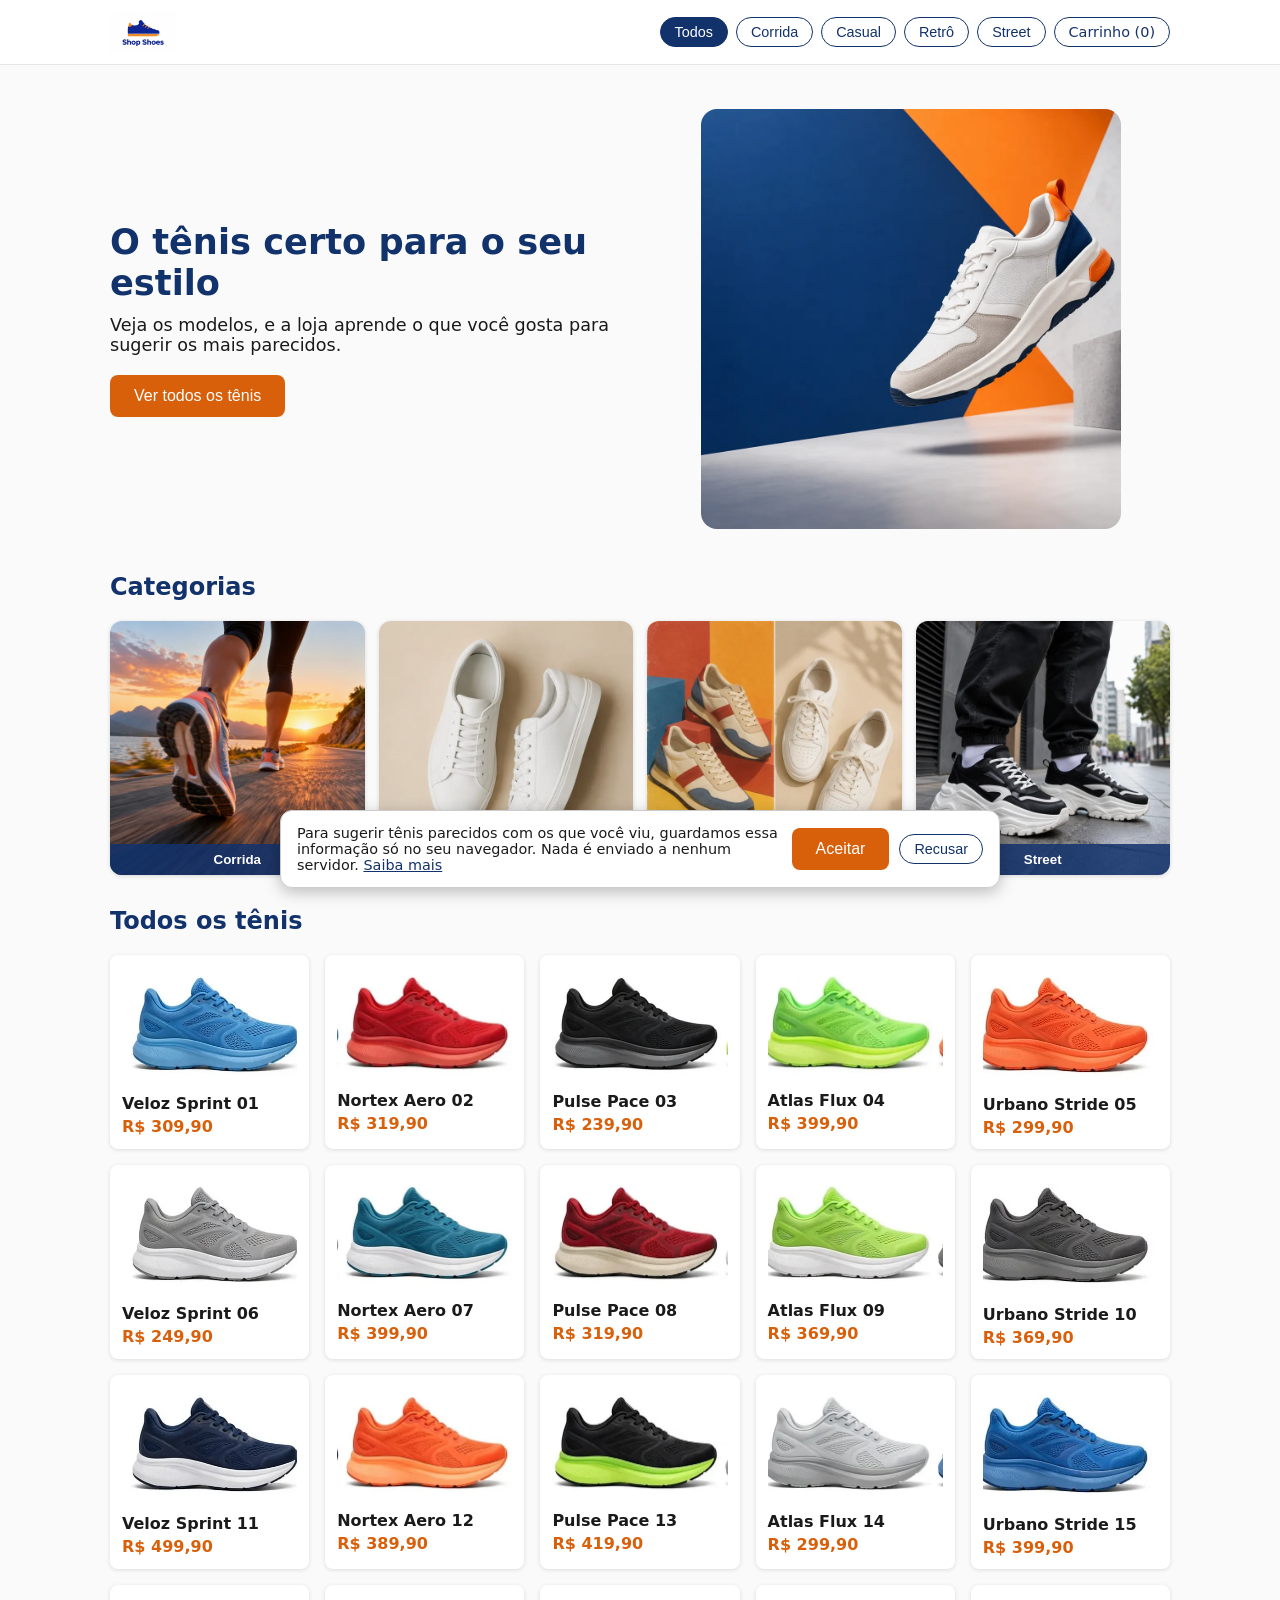
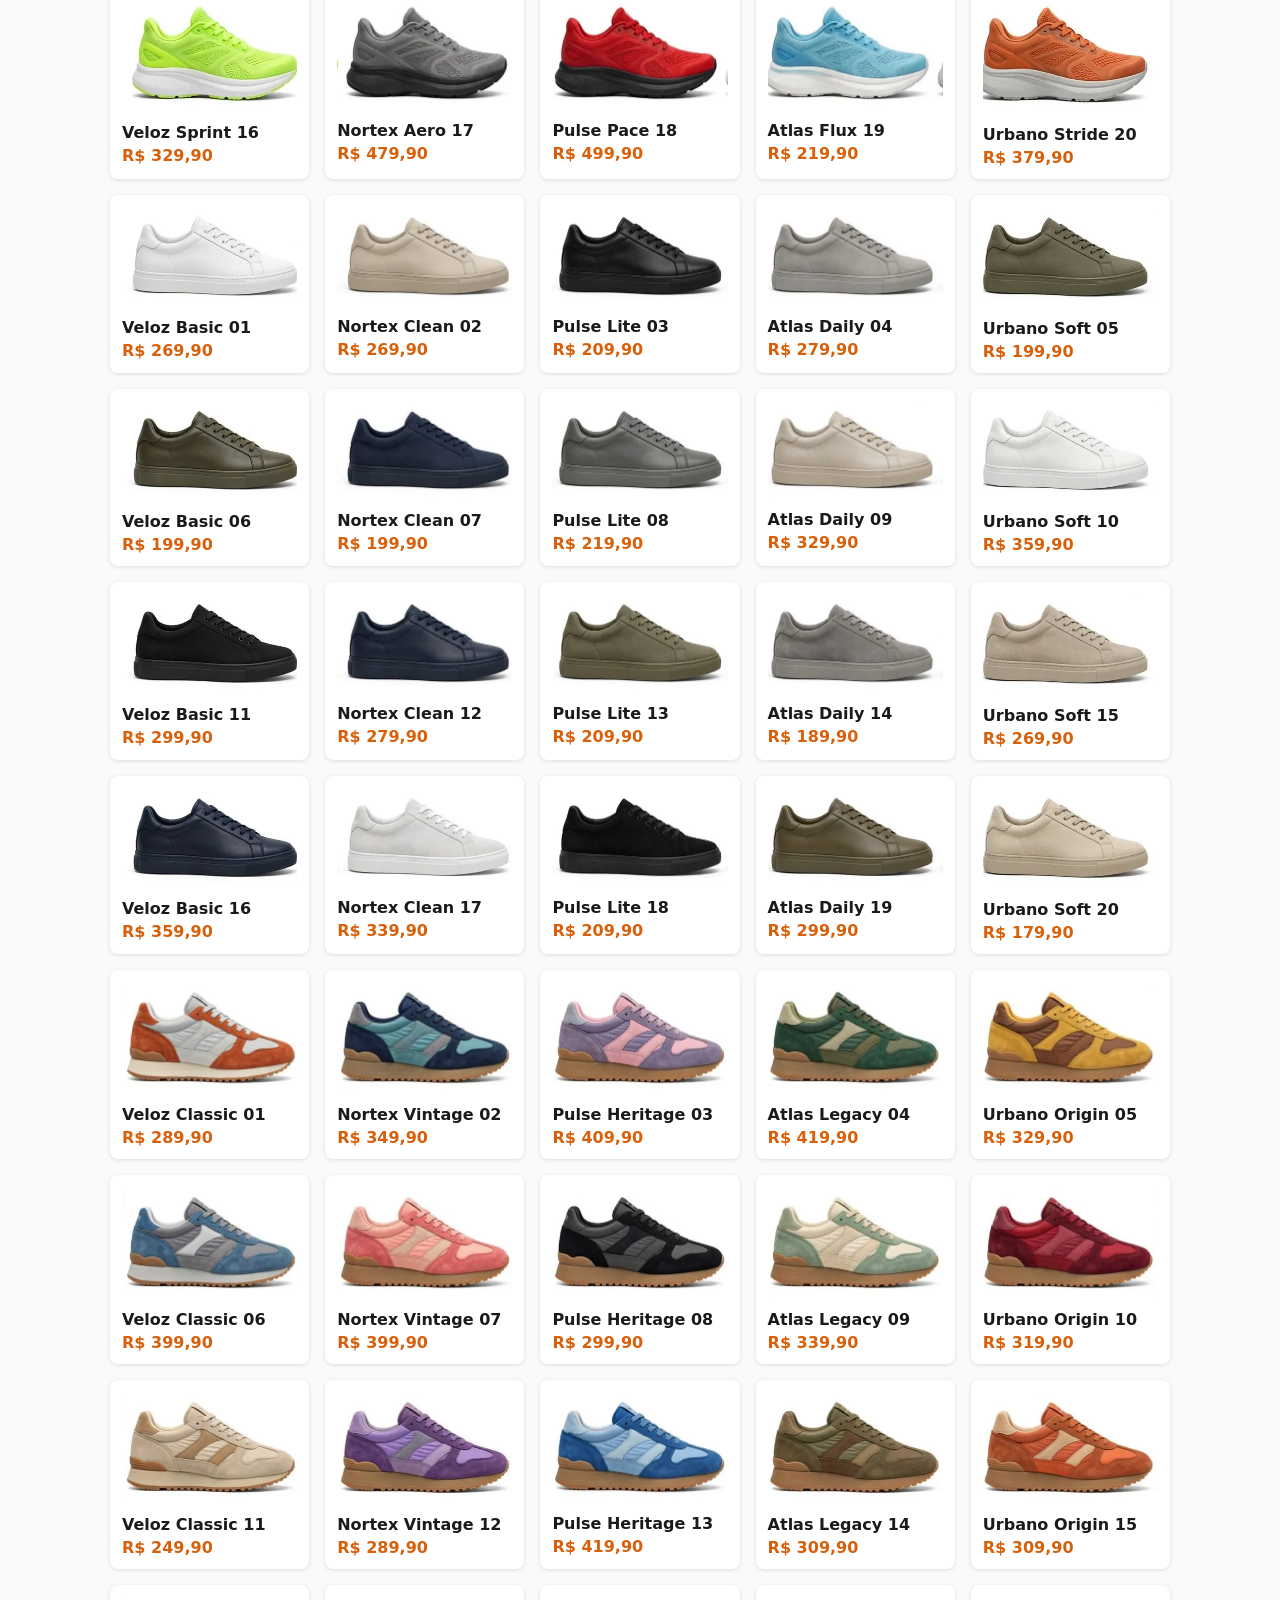
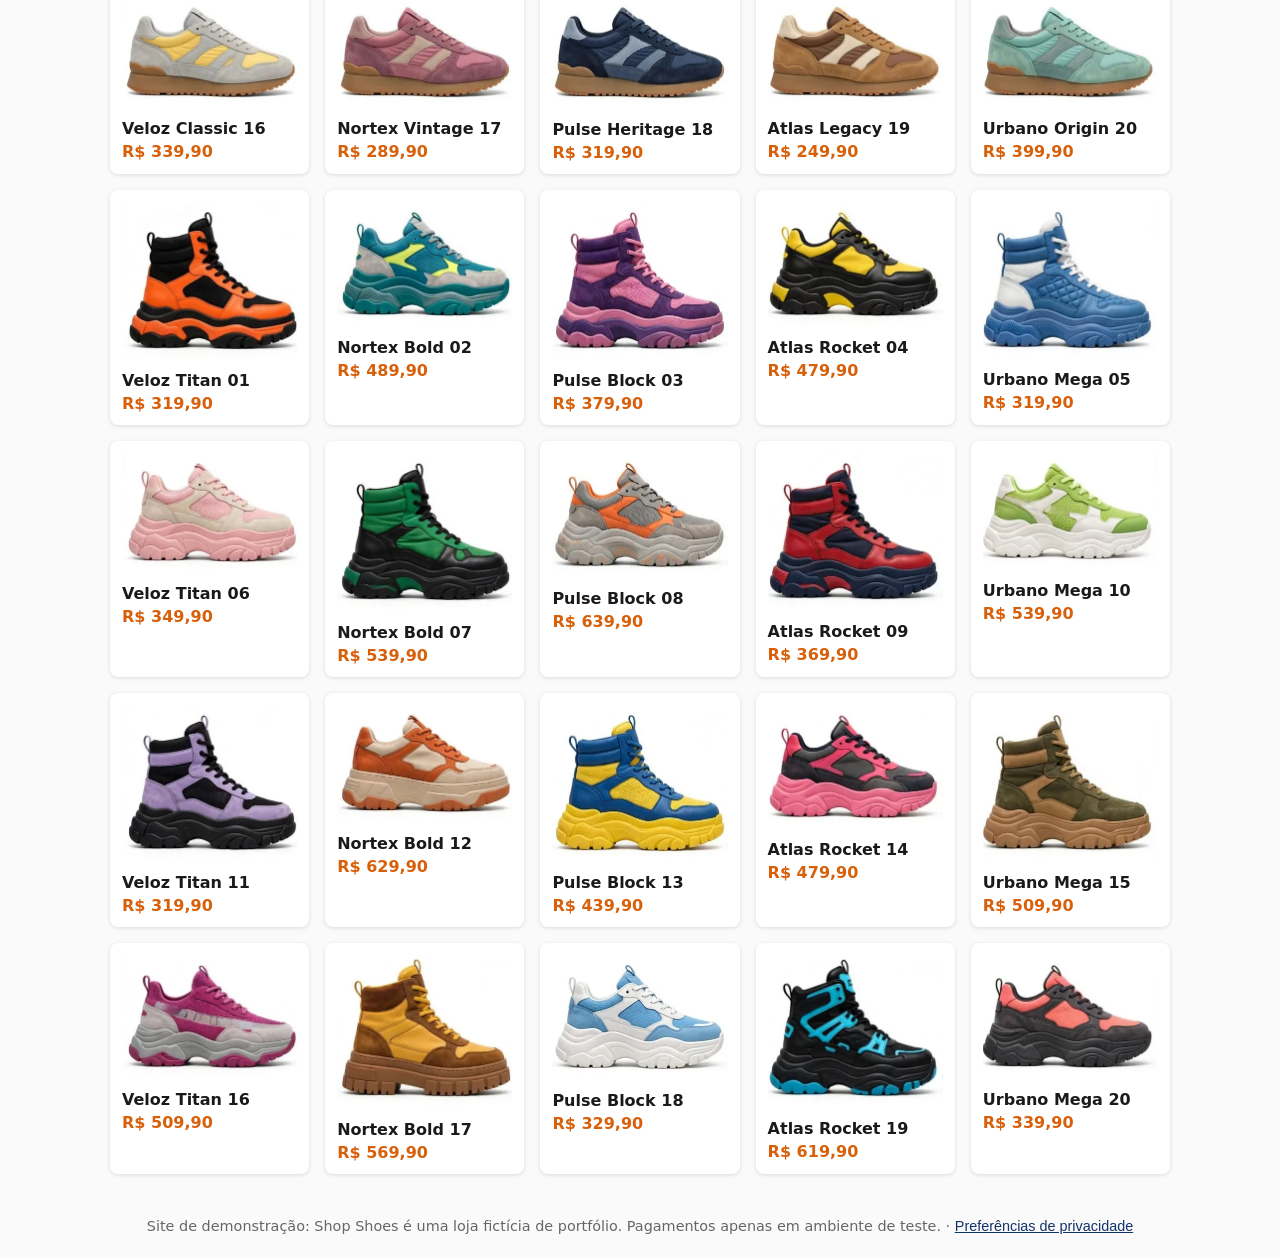
<file: index.html>
<!DOCTYPE html>
<html lang="pt-BR">
<head>
  <meta charset="UTF-8">
  <meta name="viewport" content="width=device-width, initial-scale=1">
  <title>Shop Shoes</title>
  <link rel="icon" href="img/favicon.png">
  <link rel="stylesheet" href="style.css">
</head>
<body>
  <header>
    <div class="topo">
      <a href="index.html"><img src="img/logo.jpg" alt="Shop Shoes"></a>
      <nav>
        <button class="filtro" data-filtro="todos">Todos</button>
        <button class="filtro" data-filtro="corrida">Corrida</button>
        <button class="filtro" data-filtro="casual">Casual</button>
        <button class="filtro" data-filtro="retro">Retrô</button>
        <button class="filtro" data-filtro="street">Street</button>
        <a class="filtro" id="link-carrinho" href="carrinho.html">Carrinho (0)</a>
      </nav>
    </div>
  </header>
  <main class="conteudo">
    <section class="hero">
      <div>
        <h1>O tênis certo para o seu estilo</h1>
        <p>Veja os modelos, e a loja aprende o que você gosta para sugerir os mais parecidos.</p>
        <button class="botao" data-filtro="todos">Ver todos os tênis</button>
      </div>
      <img src="img/banner.webp" alt="Tênis em destaque">
    </section>
    <section id="recomendados" hidden>
      <h2>Recomendados para você</h2>
      <div id="grade-recomendados" class="grade"></div>
    </section>
    <h2>Categorias</h2>
    <section class="categorias">
      <button class="cat" data-filtro="corrida"><img src="img/cat-corrida.webp" alt=""><span>Corrida</span></button>
      <button class="cat" data-filtro="casual"><img src="img/cat-casual.webp" alt=""><span>Casual</span></button>
      <button class="cat" data-filtro="retro"><img src="img/cat-retro.webp" alt=""><span>Retrô</span></button>
      <button class="cat" data-filtro="street"><img src="img/cat-street.webp" alt=""><span>Street</span></button>
    </section>
    <h2 id="catalogo"><span id="titulo-catalogo">Todos os tênis</span></h2>
    <div id="grade"></div>
  </main>
  <footer>Site de demonstração: Shop Shoes é uma loja fictícia de portfólio. Pagamentos apenas em ambiente de teste.</footer>
  <script src="recomendacao.js"></script>
  <script src="carrinho.js"></script>
  <script src="app.js"></script>
</body>
</html>
</file>
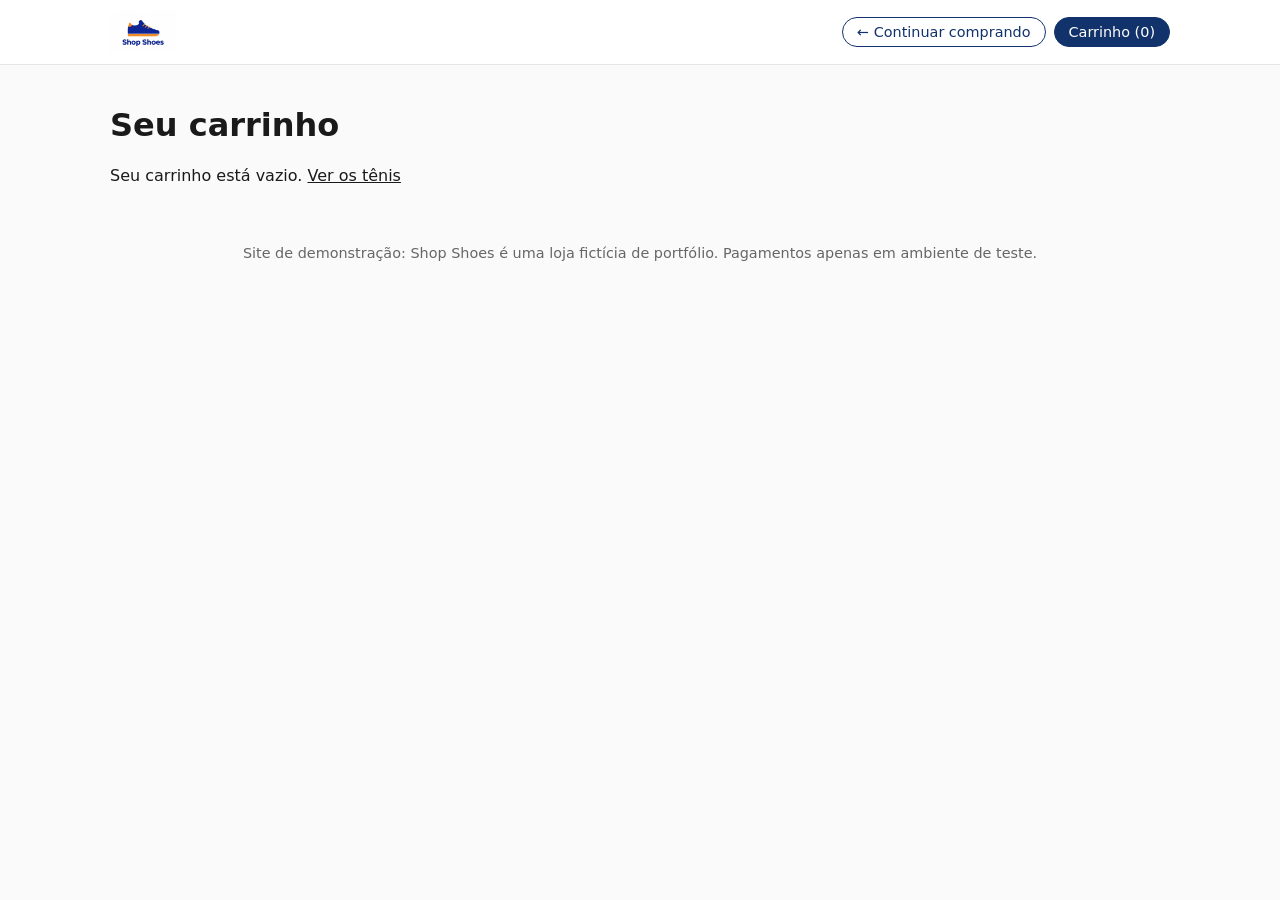
<file: carrinho.html>
<!DOCTYPE html>
<html lang="pt-BR">
<head>
  <meta charset="UTF-8">
  <meta name="viewport" content="width=device-width, initial-scale=1">
  <title>Carrinho | Shop Shoes</title>
  <link rel="icon" href="img/favicon.png">
  <link rel="stylesheet" href="style.css">
</head>
<body>
  <header>
    <div class="topo">
      <a href="index.html"><img src="img/logo.jpg" alt="Shop Shoes"></a>
      <nav>
        <a class="filtro" href="index.html">← Continuar comprando</a>
        <a class="filtro ativo" id="link-carrinho" href="carrinho.html">Carrinho (0)</a>
      </nav>
    </div>
  </header>
  <main class="conteudo">
    <h1>Seu carrinho</h1>
    <div id="carrinho"></div>
  </main>
  <footer>Site de demonstração: Shop Shoes é uma loja fictícia de portfólio. Pagamentos apenas em ambiente de teste.</footer>
  <script src="recomendacao.js"></script>
  <script src="carrinho.js"></script>
  <script src="carrinho-page.js"></script>
</body>
</html>
</file>
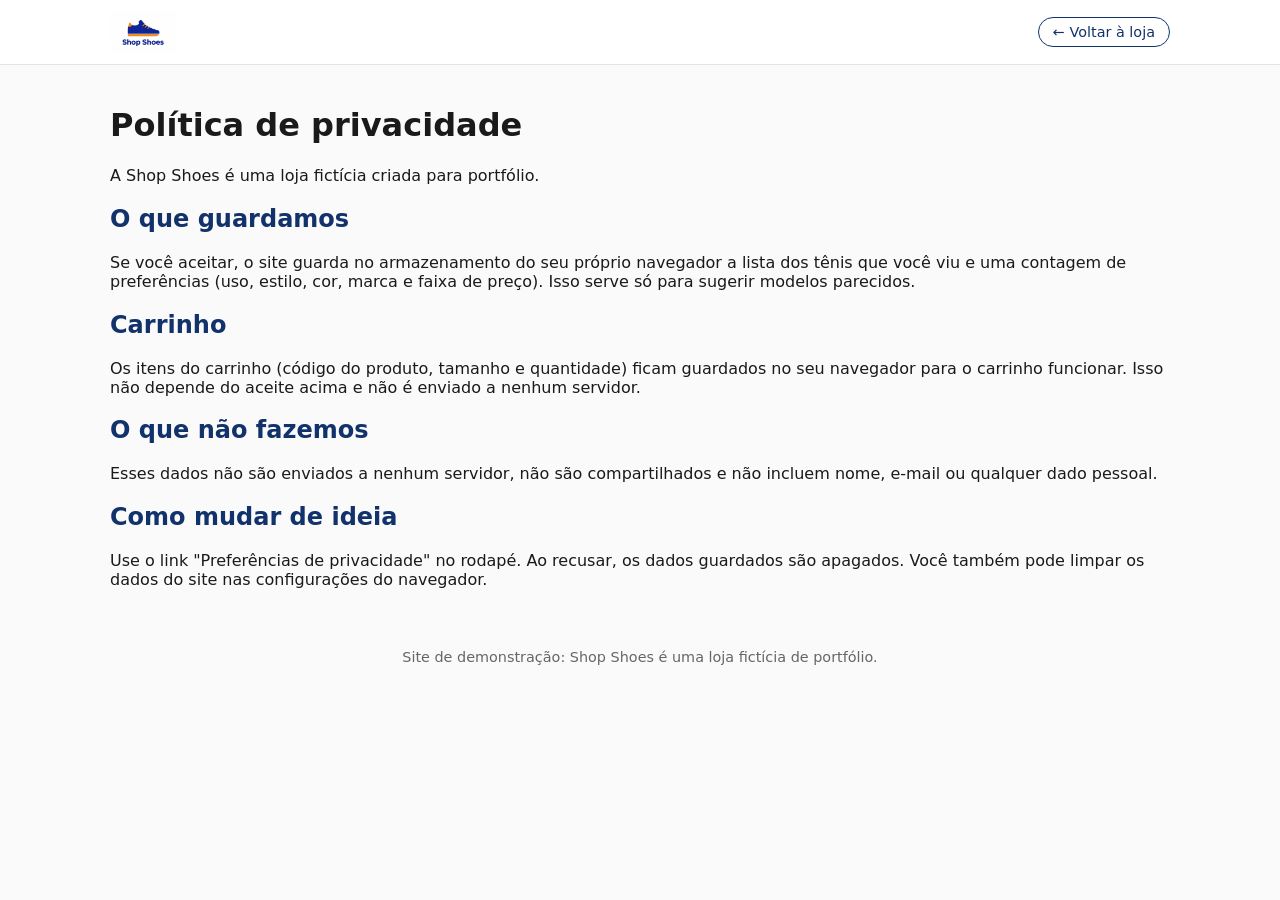
<file: privacidade.html>
<!DOCTYPE html>
<html lang="pt-BR">
<head>
  <meta charset="UTF-8">
  <meta name="viewport" content="width=device-width, initial-scale=1">
  <title>Privacidade | Shop Shoes</title>
  <link rel="icon" href="img/favicon.png">
  <link rel="stylesheet" href="style.css">
</head>
<body>
  <header>
    <div class="topo">
      <a href="index.html"><img src="img/logo.jpg" alt="Shop Shoes"></a>
      <nav><a class="filtro" href="index.html">← Voltar à loja</a></nav>
    </div>
  </header>
  <main class="conteudo">
    <h1>Política de privacidade</h1>
    <p>A Shop Shoes é uma loja fictícia criada para portfólio.</p>
    <h2>O que guardamos</h2>
    <p>Se você aceitar, o site guarda no armazenamento do seu próprio navegador a lista dos tênis que você viu e uma contagem de preferências (uso, estilo, cor, marca e faixa de preço). Isso serve só para sugerir modelos parecidos.</p>
    <h2>Carrinho</h2>
    <p>Os itens do carrinho (código do produto, tamanho e quantidade) ficam guardados no seu navegador para o carrinho funcionar. Isso não depende do aceite acima e não é enviado a nenhum servidor.</p>
    <h2>O que não fazemos</h2>
    <p>Esses dados não são enviados a nenhum servidor, não são compartilhados e não incluem nome, e-mail ou qualquer dado pessoal.</p>
    <h2>Como mudar de ideia</h2>
    <p>Use o link "Preferências de privacidade" no rodapé. Ao recusar, os dados guardados são apagados. Você também pode limpar os dados do site nas configurações do navegador.</p>
  </main>
  <footer>Site de demonstração: Shop Shoes é uma loja fictícia de portfólio.</footer>
</body>
</html>
</file>
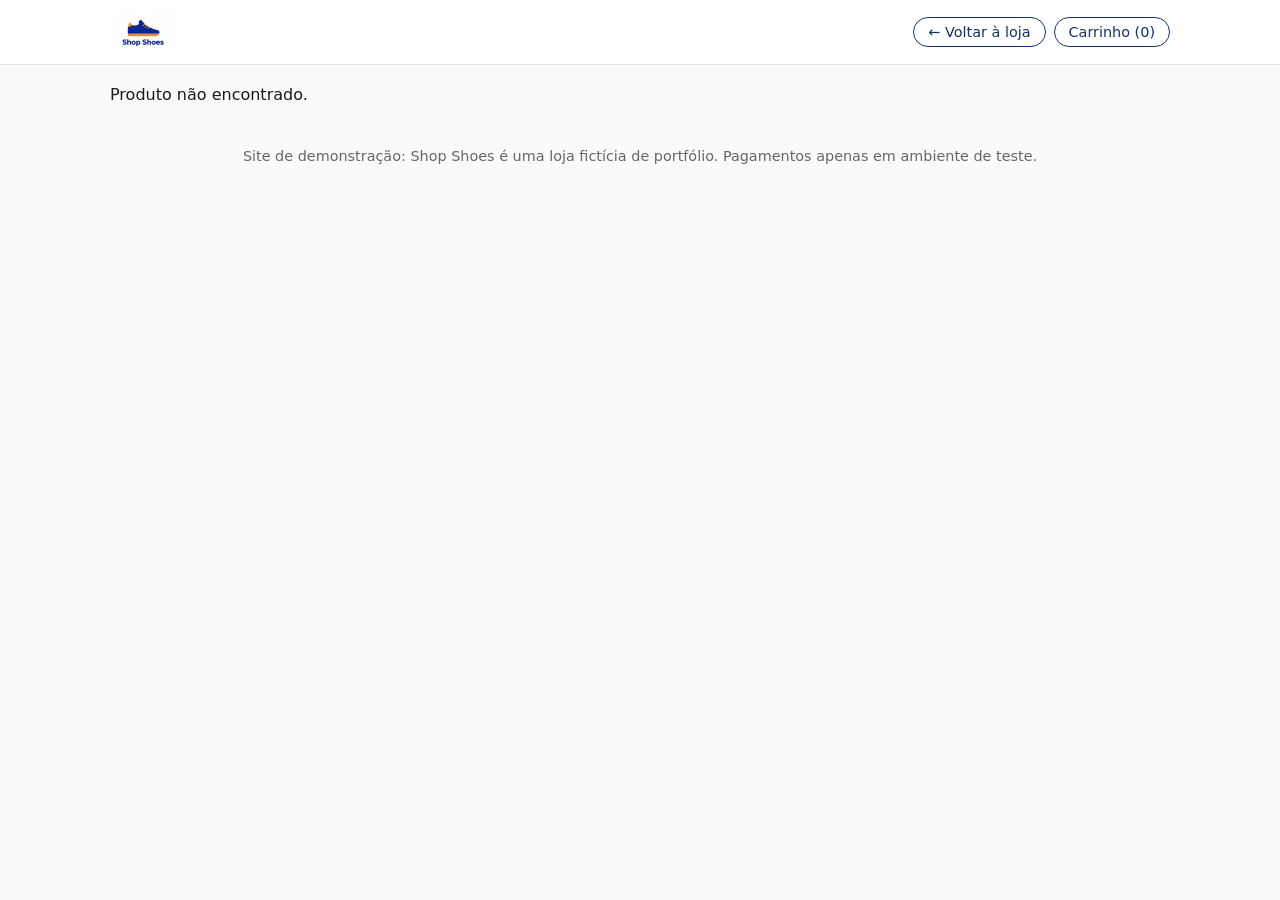
<file: produto.html>
<!DOCTYPE html>
<html lang="pt-BR">
<head>
  <meta charset="UTF-8">
  <meta name="viewport" content="width=device-width, initial-scale=1">
  <title>Produto | Shop Shoes</title>
  <link rel="icon" href="img/favicon.png">
  <link rel="stylesheet" href="style.css">
</head>
<body>
  <header>
    <div class="topo">
      <a href="index.html"><img src="img/logo.jpg" alt="Shop Shoes"></a>
      <nav>
        <a class="filtro" href="index.html">← Voltar à loja</a>
        <a class="filtro" id="link-carrinho" href="carrinho.html">Carrinho (0)</a>
      </nav>
    </div>
  </header>
  <main class="conteudo">
    <div id="produto" class="produto"></div>
  </main>
  <footer>Site de demonstração: Shop Shoes é uma loja fictícia de portfólio. Pagamentos apenas em ambiente de teste.</footer>
  <script src="recomendacao.js"></script>
  <script src="carrinho.js"></script>
  <script src="produto.js"></script>
</body>
</html>
</file>
<file: style.css>
:root { --azul:#12326b; --laranja:#d9600b; --fundo:#fafafa; --texto:#1a1a1a; }
* { box-sizing: border-box; }
body { font-family: system-ui, sans-serif; margin: 0; background: var(--fundo); color: var(--texto); }
a { color: inherit; text-decoration: none; }
header { background: #fff; border-bottom: 1px solid #e5e5e5; position: sticky; top: 0; z-index: 10; }
.topo { max-width: 1100px; margin: 0 auto; padding: 10px 20px; display: flex; align-items: center; justify-content: space-between; gap: 12px; flex-wrap: wrap; }
.topo img { height: 44px; width: auto; display: block; }
nav { display: flex; gap: 8px; flex-wrap: wrap; }
.filtro { border: 1px solid var(--azul); background: #fff; color: var(--azul); padding: 6px 14px; border-radius: 20px; cursor: pointer; font-size: .9rem; }
.filtro.ativo, .filtro:hover { background: var(--azul); color: #fff; }
.conteudo { max-width: 1100px; margin: 0 auto; padding: 20px; }
.hero { display: grid; grid-template-columns: repeat(auto-fit, minmax(280px, 1fr)); gap: 24px; align-items: center; padding: 24px 0; }
.hero h1 { color: var(--azul); font-size: 2.2rem; margin: 0 0 12px; }
.hero p { font-size: 1.1rem; margin: 0 0 20px; }
.hero img { width: 100%; max-width: 420px; justify-self: center; border-radius: 16px; }
.botao { display: inline-block; background: var(--laranja); color: #fff; border: 0; padding: 12px 24px; border-radius: 8px; font-size: 1rem; cursor: pointer; }
.botao:hover { opacity: .9; }
h2 { color: var(--azul); }
.categorias { display: grid; grid-template-columns: repeat(auto-fit, minmax(140px, 1fr)); gap: 14px; margin-bottom: 32px; }
.cat { border: 0; padding: 0; border-radius: 12px; overflow: hidden; cursor: pointer; position: relative; background: #fff; box-shadow: 0 1px 4px rgba(0,0,0,.15); }
.cat img { width: 100%; display: block; aspect-ratio: 1; object-fit: cover; }
.cat span { position: absolute; left: 0; right: 0; bottom: 0; padding: 8px; background: rgba(18,50,107,.85); color: #fff; font-weight: 600; }
#grade, .grade { display: grid; gap: 16px; grid-template-columns: repeat(auto-fill, minmax(180px, 1fr)); }
.card { background: #fff; border-radius: 8px; padding: 12px; box-shadow: 0 1px 4px rgba(0,0,0,.12); display: block; }
.card:hover { box-shadow: 0 4px 12px rgba(0,0,0,.2); }
.card img { width: 100%; height: auto; }
.card h3 { font-size: 1rem; margin: 8px 0 4px; }
.card p { margin: 0; font-weight: 600; color: var(--laranja); }
.produto { display: grid; grid-template-columns: repeat(auto-fit, minmax(280px, 1fr)); gap: 32px; }
.produto img { width: 100%; background: #fff; border-radius: 12px; }
.produto h1 { color: var(--azul); margin: 0 0 8px; }
.preco { font-size: 1.6rem; font-weight: 700; color: var(--laranja); margin: 0 0 16px; }
.tamanhos { display: flex; gap: 8px; flex-wrap: wrap; margin: 8px 0 20px; }
.tam { border: 1px solid #999; background: #fff; padding: 8px 14px; border-radius: 6px; cursor: pointer; }
.tam.escolhido { background: var(--azul); color: #fff; border-color: var(--azul); }
#aviso { margin-top: 12px; color: #b00020; min-height: 1.2em; }
footer { text-align: center; padding: 24px; color: #666; font-size: .9rem; }
.aviso-privacidade { position: fixed; left: 12px; right: 12px; bottom: 12px; z-index: 20; max-width: 720px; margin: 0 auto; background: #fff; border: 1px solid #ccc; border-radius: 12px; padding: 14px 16px; box-shadow: 0 4px 16px rgba(0,0,0,.25); display: flex; gap: 10px; align-items: center; flex-wrap: wrap; }
.aviso-privacidade p { margin: 0; flex: 1 1 260px; font-size: .9rem; }
.aviso-privacidade a { text-decoration: underline; color: var(--azul); }
.link { background: none; border: 0; padding: 0; color: var(--azul); text-decoration: underline; cursor: pointer; font-size: inherit; }
.item { display: grid; grid-template-columns: 80px 1fr auto; gap: 12px; align-items: center; background: #fff; border-radius: 8px; padding: 12px; margin-bottom: 12px; box-shadow: 0 1px 4px rgba(0,0,0,.12); }
.item img { width: 80px; height: auto; border-radius: 6px; }
.item h3 { margin: 0 0 4px; font-size: 1rem; }
.item p { margin: 0; color: #555; font-size: .9rem; }
.controles { display: flex; align-items: center; gap: 8px; margin-top: 8px; }
.controles button { width: 32px; height: 32px; border: 1px solid var(--azul); background: #fff; color: var(--azul); border-radius: 6px; cursor: pointer; font-size: 1.1rem; }
.subtotal { font-weight: 700; color: var(--laranja); text-align: right; }
.total { display: flex; justify-content: space-between; align-items: center; font-size: 1.3rem; font-weight: 700; margin: 20px 0; }
#aviso.ok { color: #1b7f3b; }
</file>
